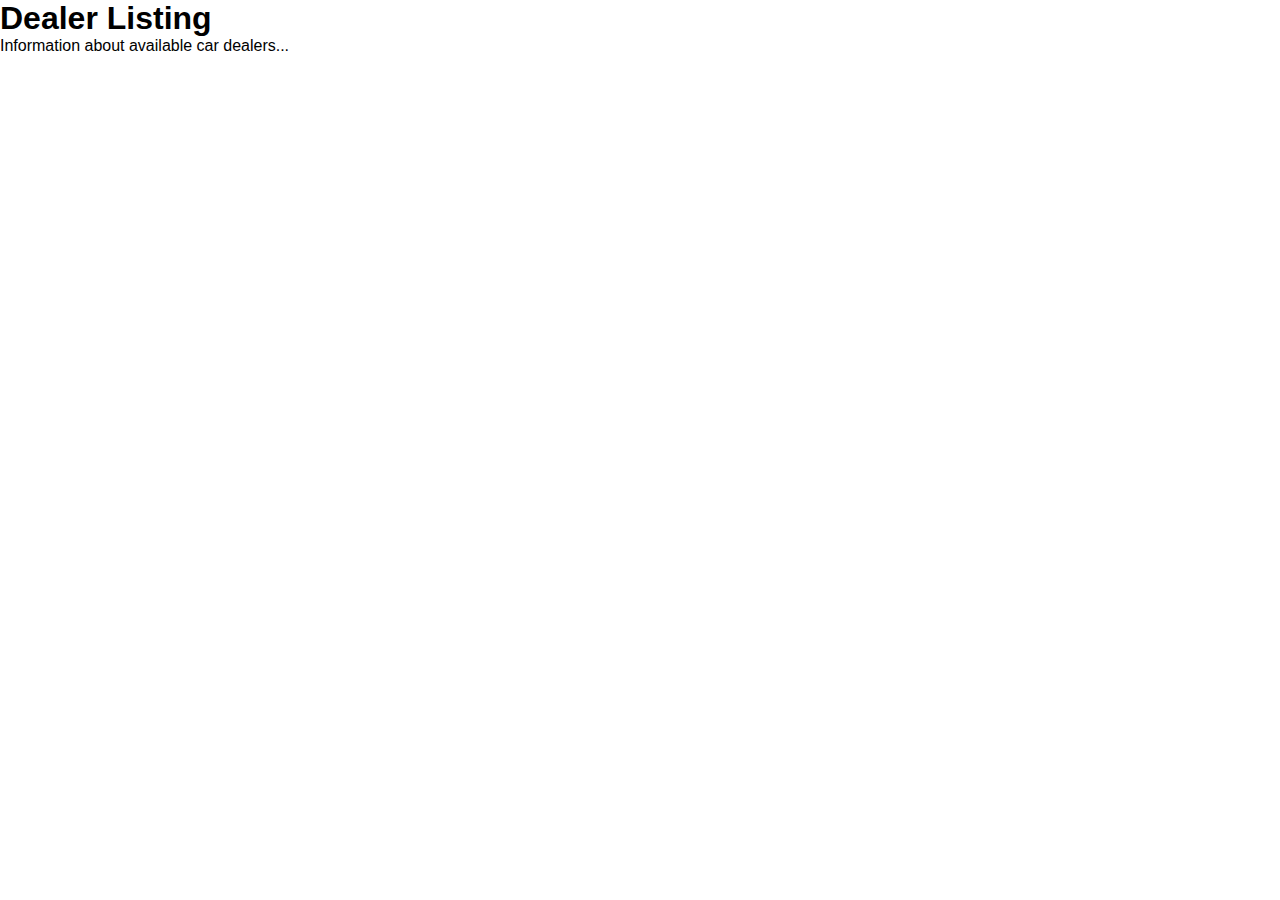
<file: public/dealer-listing.html>
<!DOCTYPE html>
<html lang="en">
<head>
    <meta charset="UTF-8">
    <meta name="viewport" content="width=device-width, initial-scale=1.0">
    <title>Dealer Listing</title>
    <link rel="stylesheet" href="styles.css">
</head>
<body>
    <h1>Dealer Listing</h1>
    <p>Information about available car dealers...</p>
</body>
</html>
</file>
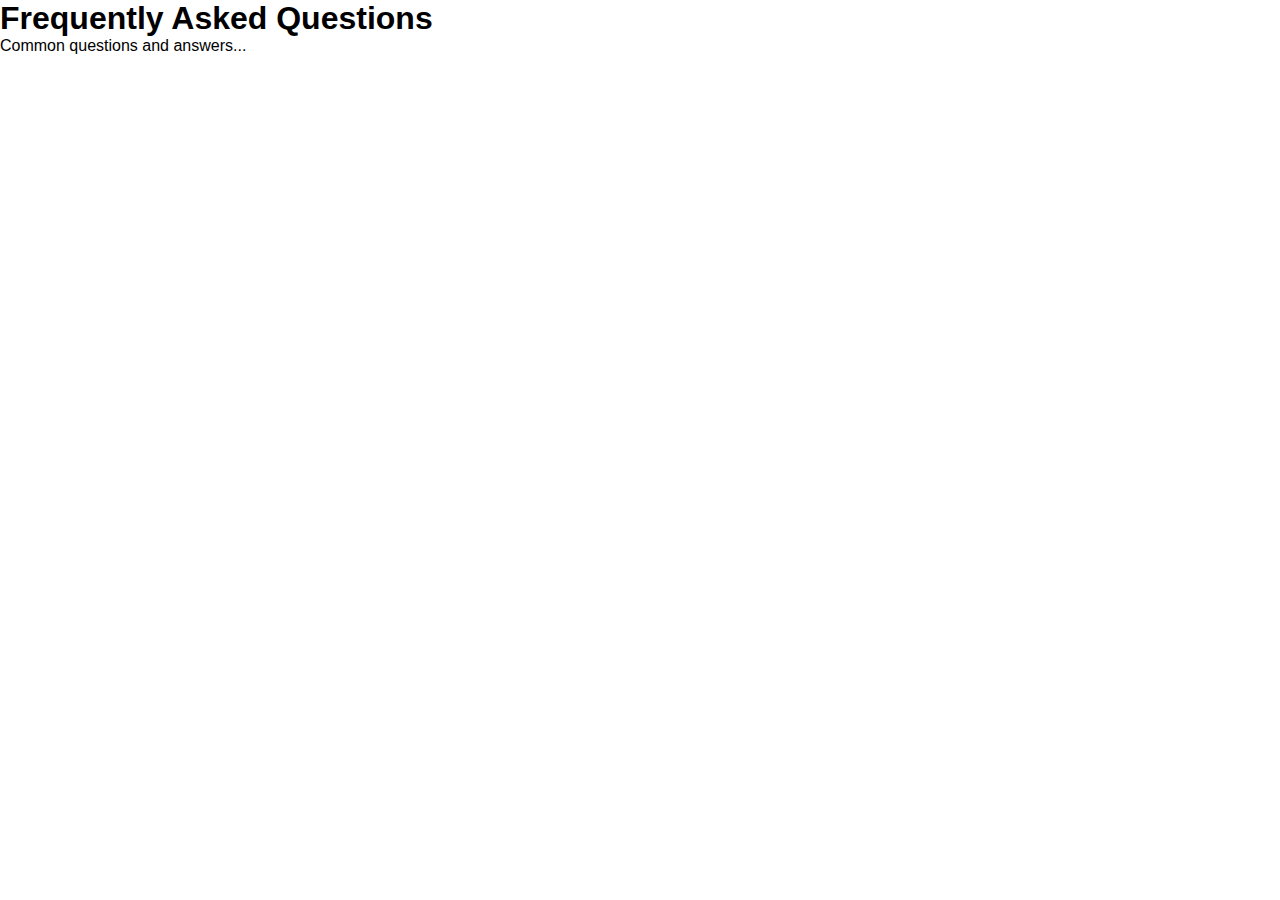
<file: public/faq.html>
<!DOCTYPE html>
<html lang="en">
<head>
    <meta charset="UTF-8">
    <meta name="viewport" content="width=device-width, initial-scale=1.0">
    <title>FAQ</title>
    <link rel="stylesheet" href="styles.css">
</head>
<body>
    <h1>Frequently Asked Questions</h1>
    <p>Common questions and answers...</p>
</body>
</html>
</file>
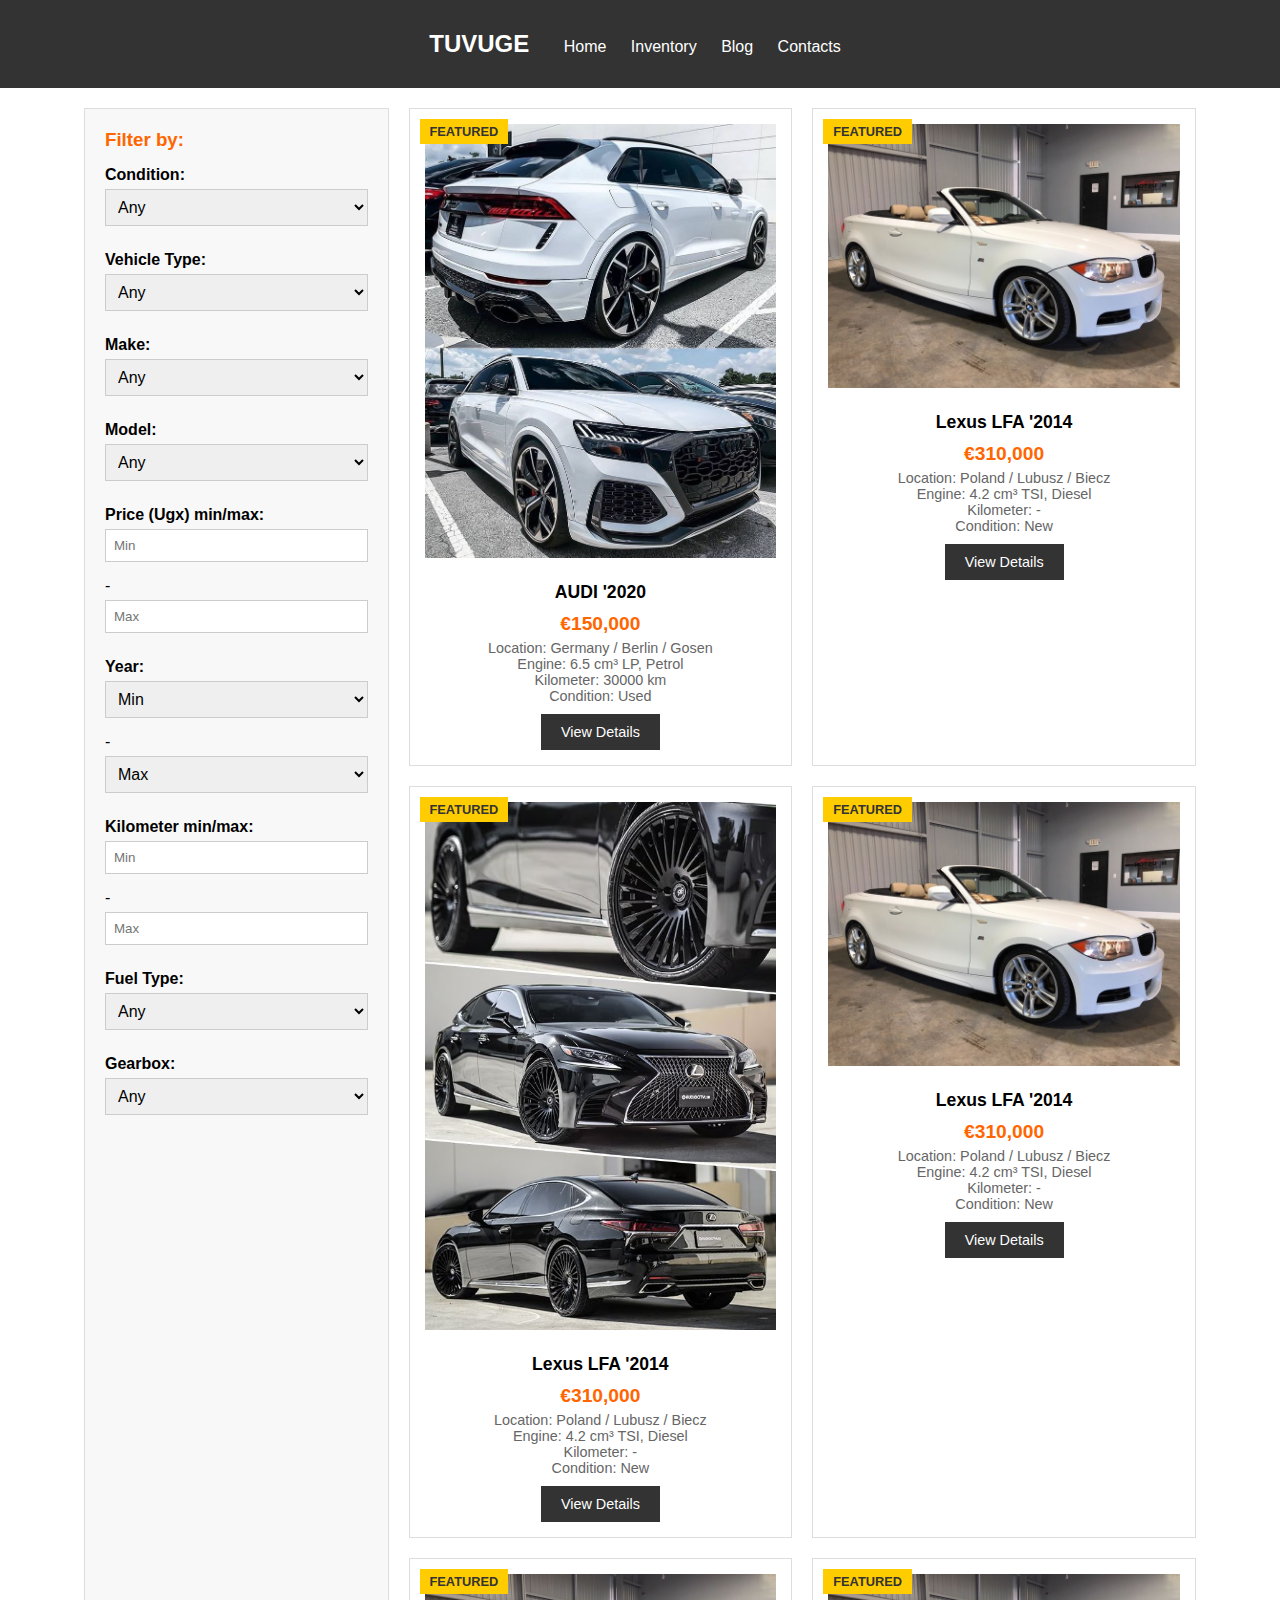
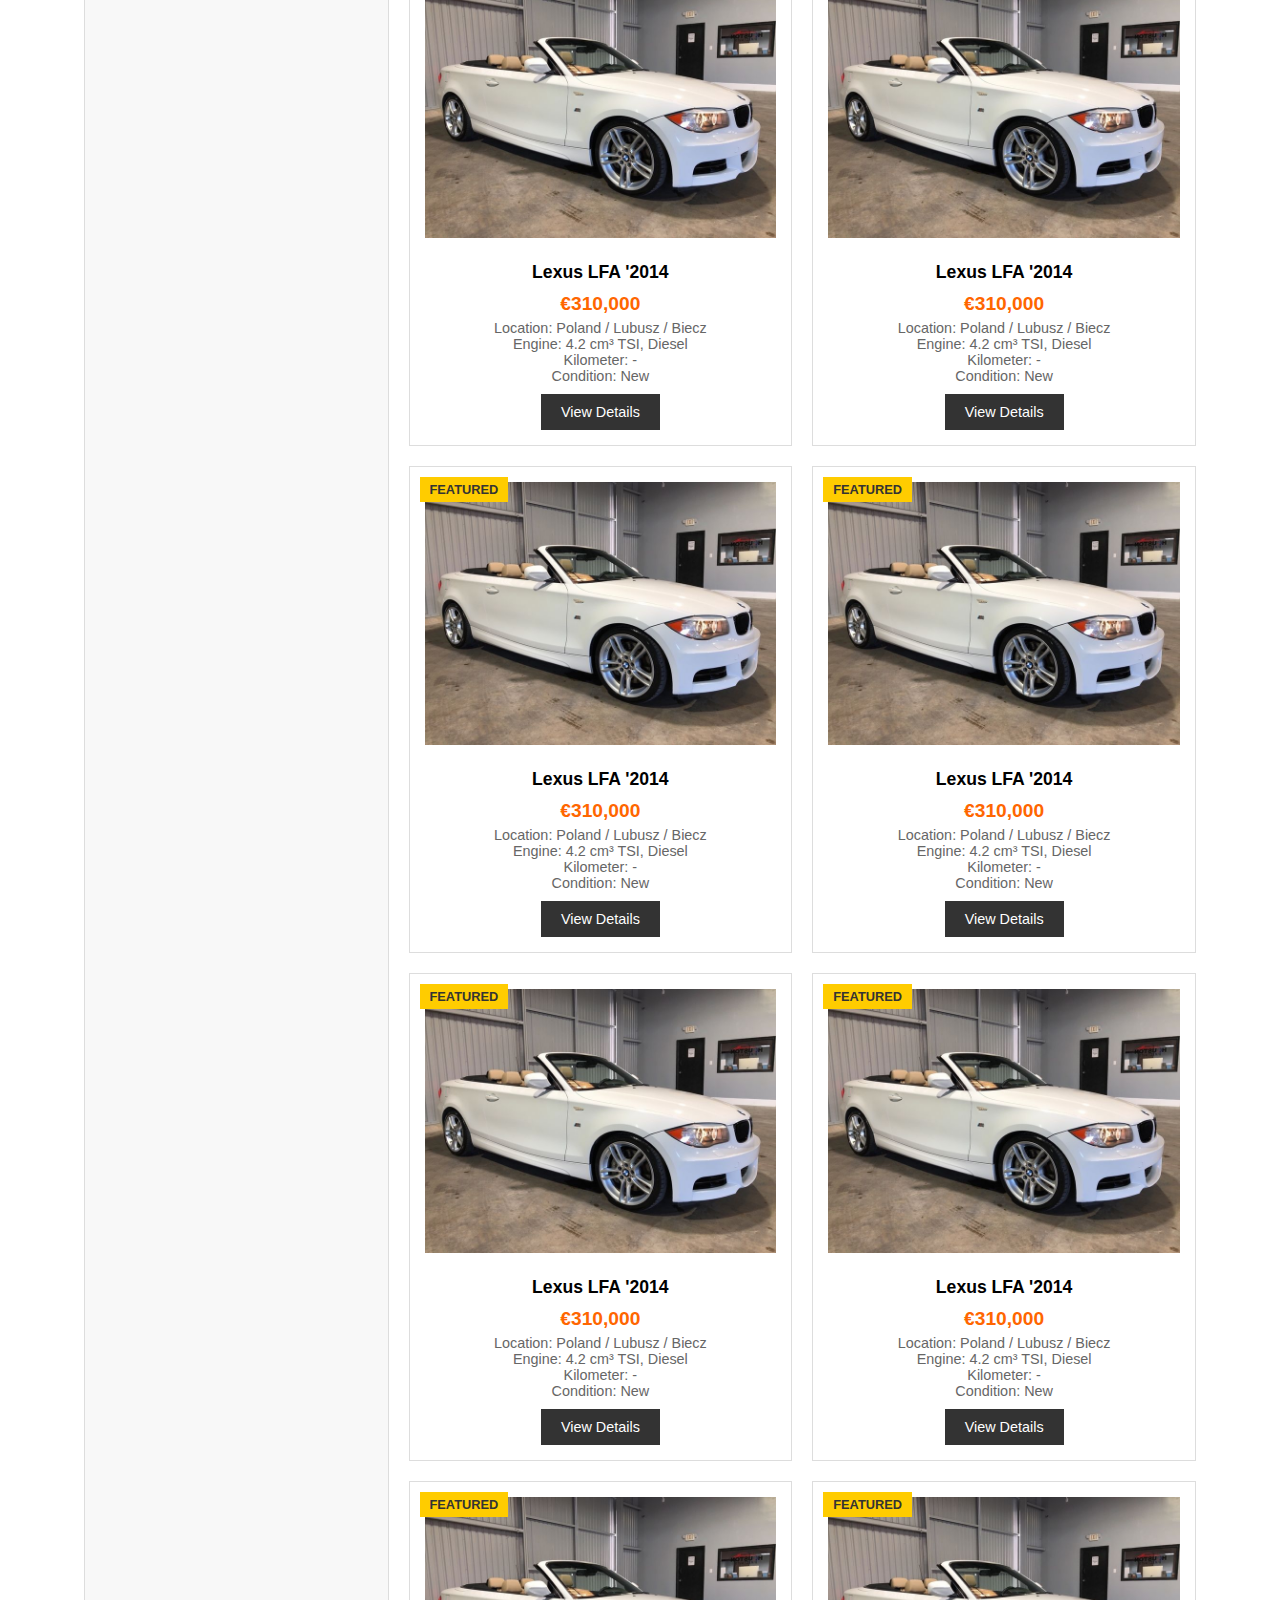
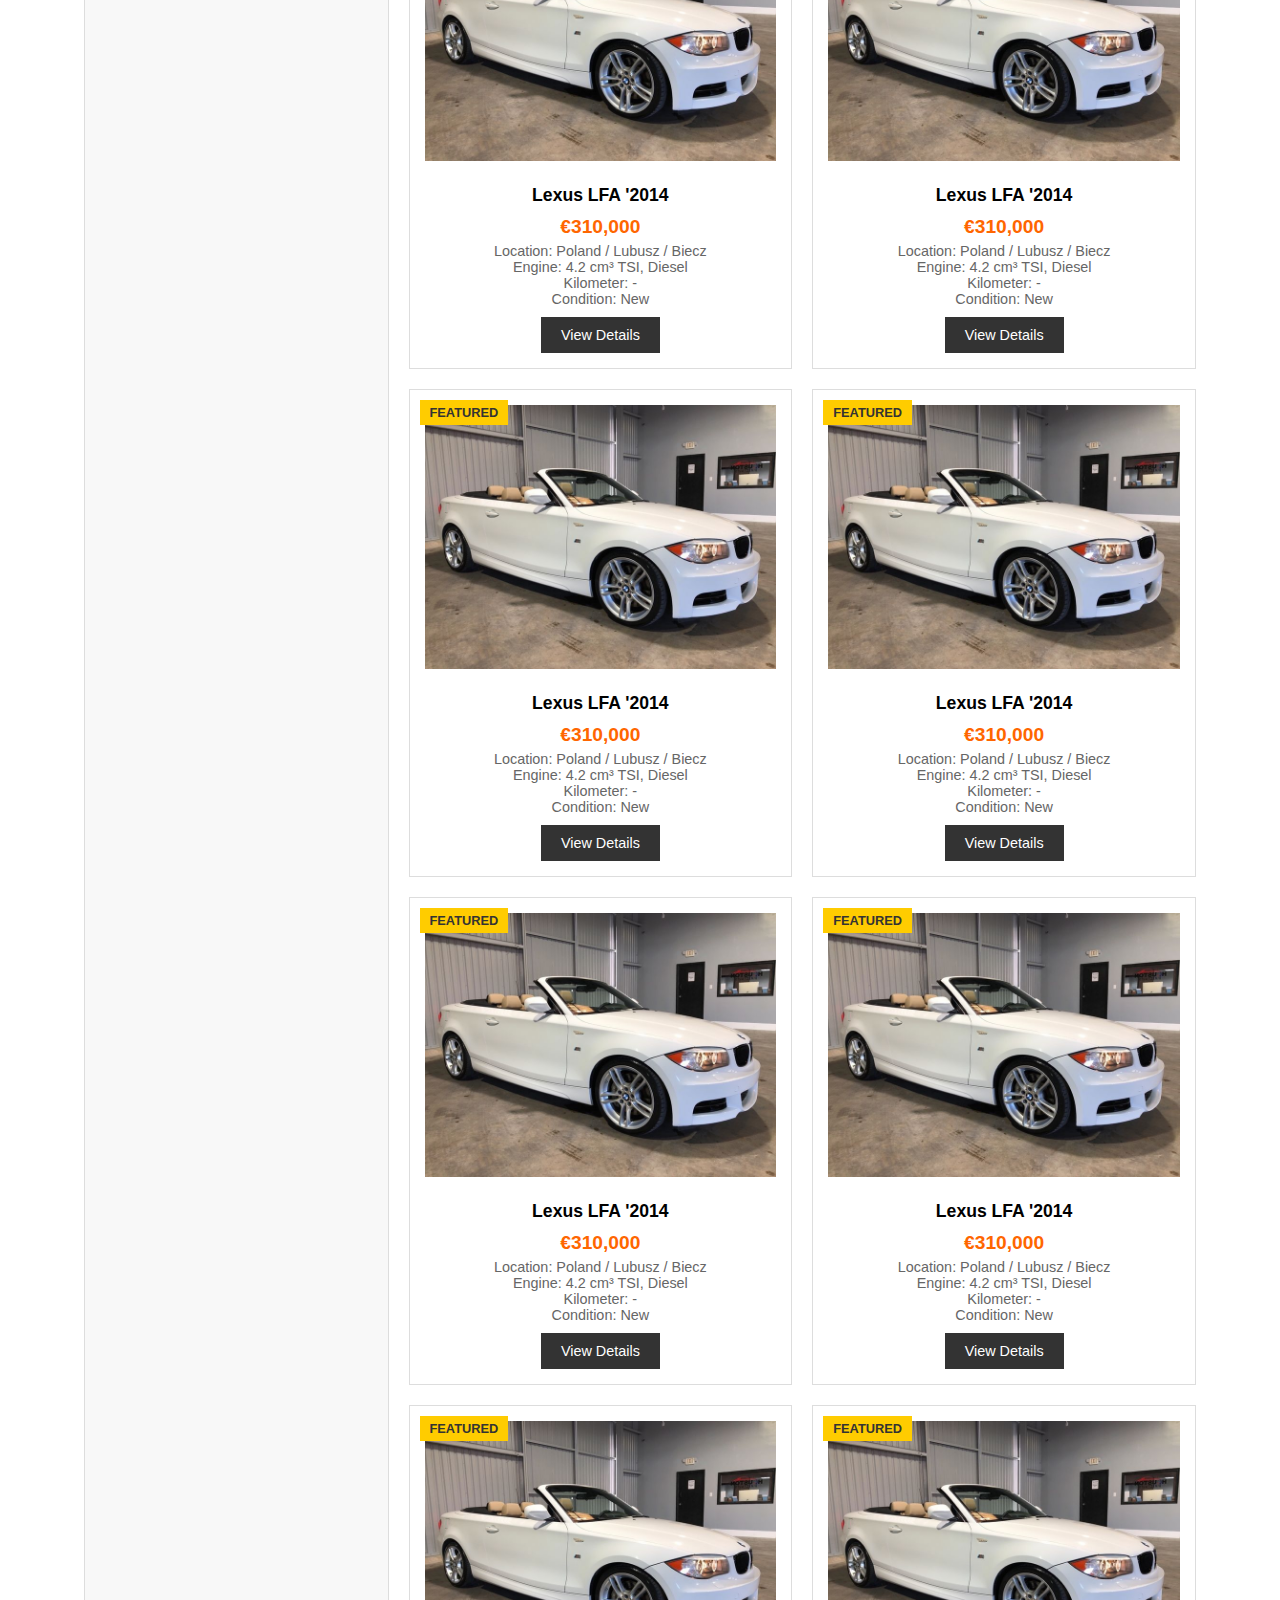
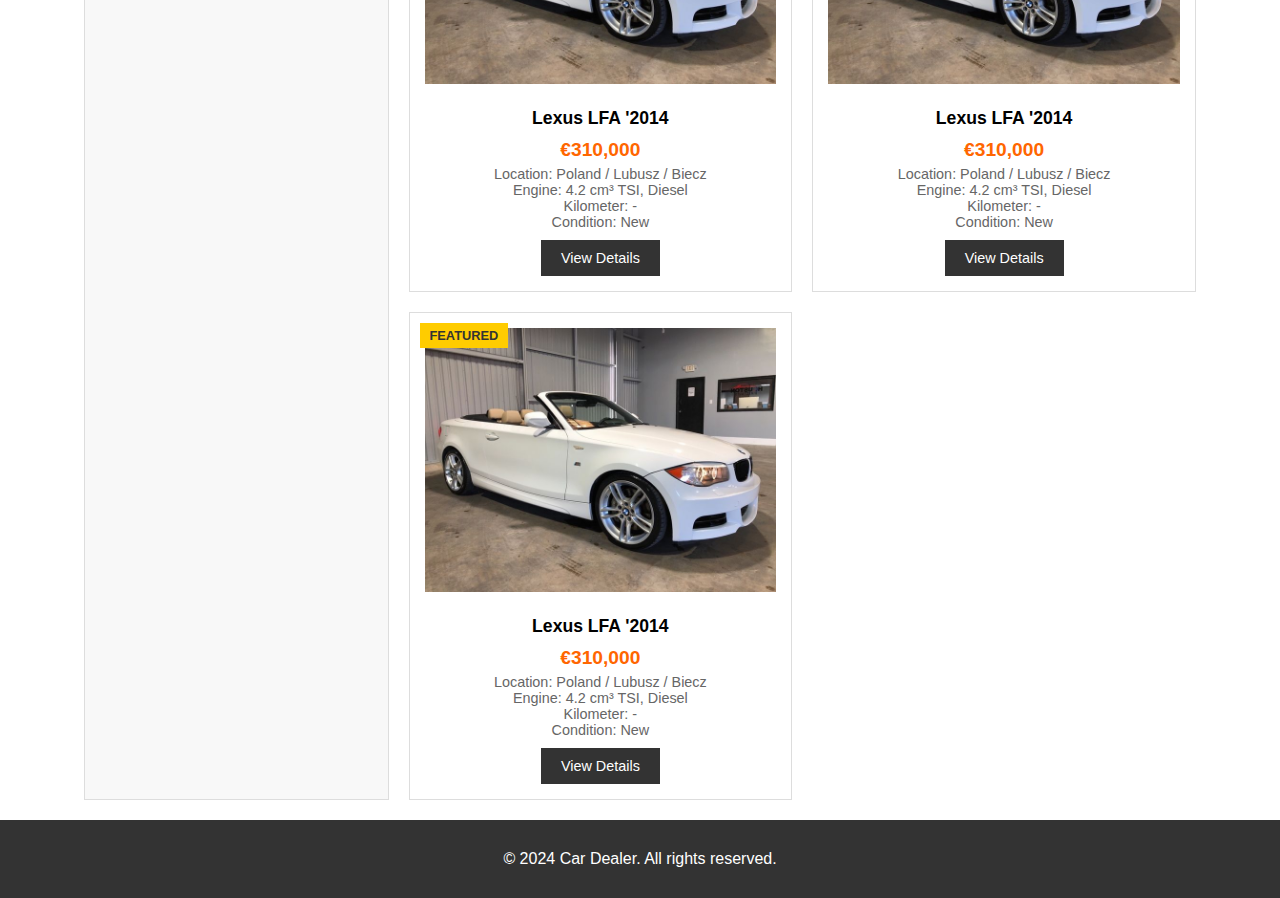
<file: public/inventory.html>
<!DOCTYPE html>
<html lang="en">
<head>
    <meta charset="UTF-8">
    <meta name="viewport" content="width=device-width, initial-scale=1.0">
    <title>Inventory</title>
    <link rel="stylesheet" href="styles.css">
</head>
<body>

    <!-- Header -->
    <header>
        <div class="container">
            <h1>TUVUGE</h1>
            <nav>
                <a href="index.html">Home</a>
                <a href="inventory.html">Inventory</a>
                <a href="blog.html">Blog</a>
                <a href="contacts.html">Contacts</a>
            </nav>
        </div>
    </header>

    <!-- Main Content -->
    <div class="container main-content">
        <!-- Filter Sidebar -->
        <aside class="filter-sidebar">
            <h3>Filter by:</h3>
            <form>
                <label>Condition:</label>
                <select>
                    <option>Any</option>
                    <option>New</option>
                    <option>Used</option>
                </select>

                <label>Vehicle Type:</label>
                <select>
                    <option>Any</option>
                    <option>SUV</option>
                    <option>Sedan</option>
                    <OPtion>CONVERTIBLE</OPtion>
                    <OPTIon>COUPE</OPTIon>
                    <OPTion>STATION WAGON</OPTion>
                    <OPTion>HATCHBACK</OPTion>
                    <OPtion>MINIVAN</OPtion>
                    <OPtion>TRUCK</OPtion>
                    <OPtion>BUS</OPtion>
                    <OPtion>CROSSOVER</OPtion>
                    <OPTion>AMBULANCE</OPTion>
                    <OPtion>VAN</OPtion>
                    <OPtion>BICYCLE</OPtion>
                    <OPtion>MOTORCYCLE</OPtion>
                    <OPtion>FORKLIFT</OPtion>
                    <OPTion>BOAT</OPTion>
                    <OPTion>ELETRIC VEHICLE</OPTion>
                    <OPTIon>SPORTS CAR</OPTIon>
                </select>

                <label>Make:</label>
                <select>
                    <option>Any</option>
                    <option>TOYOTA</option>
                    <option>SUBARU</option>
                    <option>NISSAN</option>
                    <option>HONDA</option>
                    <option>MAZDA</option>
                    <option>HYUNDAI</option>
                    <option>MITSUBISHI</option>
                    <option>BMW</option>
                    <option>MERCEDES-BENZ</option>
                    <option>VOLKSWAGEN</option>
                    <option>AUDI</option>
                    <option>FORD</option>
                    <option>CARDILLAC</option>
                    <option>CHRYSLER</option>
                    <option>BENTLEY</option>
                    <option>JAGUAR</option>
                    <option>JEEP</option>
                    <option>LAND-ROVER</option>
                    <option>LEXUS</option>
                    <option>PEUGEOT</option>
                    <option>RENAULT</option>
                    <option>TATA</option>
                    <option>TESLA</option>
                    <option>VOLVO</option>
                    <option>SUZUKI</option>
                    <option>PORCHE</option>
                    <option>MASERATI</option>
                    <option>LINCOLN</option>
                    <option>KIA</option>
                    <option>ISUZU</option>
                    <option>INFINITY</option>
                    <option>GMC</option>
                    <option>FIAT</option>
                    <option>FOTON</option>
                    <option>DODGE</option>
                    <option>DATSUN</option>
                    <option>CITROEN</option>
                    <option>ROLLS-ROYCE</option>
                    <OPtion>OTHER</OPtion>
                </select>

                <label>Model:</label>
                <select>
                    <option>Any</option>
                </select>

                <label>Price (Ugx) min/max:</label>
                <input type="number" placeholder="Min"> - <input type="number" placeholder="Max">

                <label>Year:</label>
                <select>
                    <option>Min</option>
                </select> - 
                <select>
                    <option>Max</option>
                </select>

                <label>Kilometer min/max:</label>
                <input type="number" placeholder="Min"> - <input type="number" placeholder="Max">
                
                <label>Fuel Type:</label>
                <select>
                    <option>Any</option>
                    <option>Petrol</option>
                    <option>Diesel</option>
                </select>

                <label>Gearbox:</label>
                <select>
                    <option>Any</option>
                    <option>Automatic</option>
                    <option>Manual</option>
                </select>
            </form>
        </aside>

        <!-- Inventory Grid -->
        <section class="inventory-grid">
            <div class="car-card">
                <div class="featured-label">FEATURED</div>
                <img src="../images/audi.jpg" alt="AUDI">
                <h3>AUDI '2020</h3>
                <p class="price">€150,000</p>
                <p>Location: Germany / Berlin / Gosen</p>
                <p>Engine: 6.5 cm³ LP, Petrol</p>
                <p>Kilometer: 30000 km</p>
                <p>Condition: Used</p>
                <button>View Details</button>
            </div>

            <div class="car-card">
                <div class="featured-label">FEATURED</div>
                <img src="../images/convertible.jpg" alt="Lexus LFA">
                <h3>Lexus LFA '2014</h3>
                <p class="price">€310,000</p>
                <p>Location: Poland / Lubusz / Biecz</p>
                <p>Engine: 4.2 cm³ TSI, Diesel</p>
                <p>Kilometer: -</p>
                <p>Condition: New</p>
                <button>View Details</button>
            </div>
            <div class="car-card">
                <div class="featured-label">FEATURED</div>
                <img src="../images/lexus.jpg" alt="Lexus LFA">
                <h3>Lexus LFA '2014</h3>
                <p class="price">€310,000</p>
                <p>Location: Poland / Lubusz / Biecz</p>
                <p>Engine: 4.2 cm³ TSI, Diesel</p>
                <p>Kilometer: -</p>
                <p>Condition: New</p>
                <button>View Details</button>
            </div>
            <div class="car-card">
                <div class="featured-label">FEATURED</div>
                <img src="../images/convertible.jpg" alt="Lexus LFA">
                <h3>Lexus LFA '2014</h3>
                <p class="price">€310,000</p>
                <p>Location: Poland / Lubusz / Biecz</p>
                <p>Engine: 4.2 cm³ TSI, Diesel</p>
                <p>Kilometer: -</p>
                <p>Condition: New</p>
                <button>View Details</button>
            </div>
            <div class="car-card">
                <div class="featured-label">FEATURED</div>
                <img src="../images/convertible.jpg" alt="Lexus LFA">
                <h3>Lexus LFA '2014</h3>
                <p class="price">€310,000</p>
                <p>Location: Poland / Lubusz / Biecz</p>
                <p>Engine: 4.2 cm³ TSI, Diesel</p>
                <p>Kilometer: -</p>
                <p>Condition: New</p>
                <button>View Details</button>
            </div>
            <div class="car-card">
                <div class="featured-label">FEATURED</div>
                <img src="../images/convertible.jpg" alt="Lexus LFA">
                <h3>Lexus LFA '2014</h3>
                <p class="price">€310,000</p>
                <p>Location: Poland / Lubusz / Biecz</p>
                <p>Engine: 4.2 cm³ TSI, Diesel</p>
                <p>Kilometer: -</p>
                <p>Condition: New</p>
                <button>View Details</button>
            </div>
            <div class="car-card">
                <div class="featured-label">FEATURED</div>
                <img src="../images/convertible.jpg" alt="Lexus LFA">
                <h3>Lexus LFA '2014</h3>
                <p class="price">€310,000</p>
                <p>Location: Poland / Lubusz / Biecz</p>
                <p>Engine: 4.2 cm³ TSI, Diesel</p>
                <p>Kilometer: -</p>
                <p>Condition: New</p>
                <button>View Details</button>
            </div>
            <div class="car-card">
                <div class="featured-label">FEATURED</div>
                <img src="../images/convertible.jpg" alt="Lexus LFA">
                <h3>Lexus LFA '2014</h3>
                <p class="price">€310,000</p>
                <p>Location: Poland / Lubusz / Biecz</p>
                <p>Engine: 4.2 cm³ TSI, Diesel</p>
                <p>Kilometer: -</p>
                <p>Condition: New</p>
                <button>View Details</button>
            </div>
            <div class="car-card">
                <div class="featured-label">FEATURED</div>
                <img src="../images/convertible.jpg" alt="Lexus LFA">
                <h3>Lexus LFA '2014</h3>
                <p class="price">€310,000</p>
                <p>Location: Poland / Lubusz / Biecz</p>
                <p>Engine: 4.2 cm³ TSI, Diesel</p>
                <p>Kilometer: -</p>
                <p>Condition: New</p>
                <button>View Details</button>
            </div>
            <div class="car-card">
                <div class="featured-label">FEATURED</div>
                <img src="../images/convertible.jpg" alt="Lexus LFA">
                <h3>Lexus LFA '2014</h3>
                <p class="price">€310,000</p>
                <p>Location: Poland / Lubusz / Biecz</p>
                <p>Engine: 4.2 cm³ TSI, Diesel</p>
                <p>Kilometer: -</p>
                <p>Condition: New</p>
                <button>View Details</button>
            </div>
            <div class="car-card">
                <div class="featured-label">FEATURED</div>
                <img src="../images/convertible.jpg" alt="Lexus LFA">
                <h3>Lexus LFA '2014</h3>
                <p class="price">€310,000</p>
                <p>Location: Poland / Lubusz / Biecz</p>
                <p>Engine: 4.2 cm³ TSI, Diesel</p>
                <p>Kilometer: -</p>
                <p>Condition: New</p>
                <button>View Details</button>
            </div>
            <div class="car-card">
                <div class="featured-label">FEATURED</div>
                <img src="../images/convertible.jpg" alt="Lexus LFA">
                <h3>Lexus LFA '2014</h3>
                <p class="price">€310,000</p>
                <p>Location: Poland / Lubusz / Biecz</p>
                <p>Engine: 4.2 cm³ TSI, Diesel</p>
                <p>Kilometer: -</p>
                <p>Condition: New</p>
                <button>View Details</button>
            </div>
            <div class="car-card">
                <div class="featured-label">FEATURED</div>
                <img src="../images/convertible.jpg" alt="Lexus LFA">
                <h3>Lexus LFA '2014</h3>
                <p class="price">€310,000</p>
                <p>Location: Poland / Lubusz / Biecz</p>
                <p>Engine: 4.2 cm³ TSI, Diesel</p>
                <p>Kilometer: -</p>
                <p>Condition: New</p>
                <button>View Details</button>
            </div>
            <div class="car-card">
                <div class="featured-label">FEATURED</div>
                <img src="../images/convertible.jpg" alt="Lexus LFA">
                <h3>Lexus LFA '2014</h3>
                <p class="price">€310,000</p>
                <p>Location: Poland / Lubusz / Biecz</p>
                <p>Engine: 4.2 cm³ TSI, Diesel</p>
                <p>Kilometer: -</p>
                <p>Condition: New</p>
                <button>View Details</button>
            </div>
            <div class="car-card">
                <div class="featured-label">FEATURED</div>
                <img src="../images/convertible.jpg" alt="Lexus LFA">
                <h3>Lexus LFA '2014</h3>
                <p class="price">€310,000</p>
                <p>Location: Poland / Lubusz / Biecz</p>
                <p>Engine: 4.2 cm³ TSI, Diesel</p>
                <p>Kilometer: -</p>
                <p>Condition: New</p>
                <button>View Details</button>
            </div>
            <div class="car-card">
                <div class="featured-label">FEATURED</div>
                <img src="../images/convertible.jpg" alt="Lexus LFA">
                <h3>Lexus LFA '2014</h3>
                <p class="price">€310,000</p>
                <p>Location: Poland / Lubusz / Biecz</p>
                <p>Engine: 4.2 cm³ TSI, Diesel</p>
                <p>Kilometer: -</p>
                <p>Condition: New</p>
                <button>View Details</button>
            </div>
            <div class="car-card">
                <div class="featured-label">FEATURED</div>
                <img src="../images/convertible.jpg" alt="Lexus LFA">
                <h3>Lexus LFA '2014</h3>
                <p class="price">€310,000</p>
                <p>Location: Poland / Lubusz / Biecz</p>
                <p>Engine: 4.2 cm³ TSI, Diesel</p>
                <p>Kilometer: -</p>
                <p>Condition: New</p>
                <button>View Details</button>
            </div>
            <div class="car-card">
                <div class="featured-label">FEATURED</div>
                <img src="../images/convertible.jpg" alt="Lexus LFA">
                <h3>Lexus LFA '2014</h3>
                <p class="price">€310,000</p>
                <p>Location: Poland / Lubusz / Biecz</p>
                <p>Engine: 4.2 cm³ TSI, Diesel</p>
                <p>Kilometer: -</p>
                <p>Condition: New</p>
                <button>View Details</button>
            </div>
            <div class="car-card">
                <div class="featured-label">FEATURED</div>
                <img src="../images/convertible.jpg" alt="Lexus LFA">
                <h3>Lexus LFA '2014</h3>
                <p class="price">€310,000</p>
                <p>Location: Poland / Lubusz / Biecz</p>
                <p>Engine: 4.2 cm³ TSI, Diesel</p>
                <p>Kilometer: -</p>
                <p>Condition: New</p>
                <button>View Details</button>
            </div>
        </section>
    </div>

    <!-- Footer -->
    <footer>
        <div class="container">
            <p>&copy; 2024 Car Dealer. All rights reserved.</p>
        </div>
    </footer>

</body>
</html>
</file>
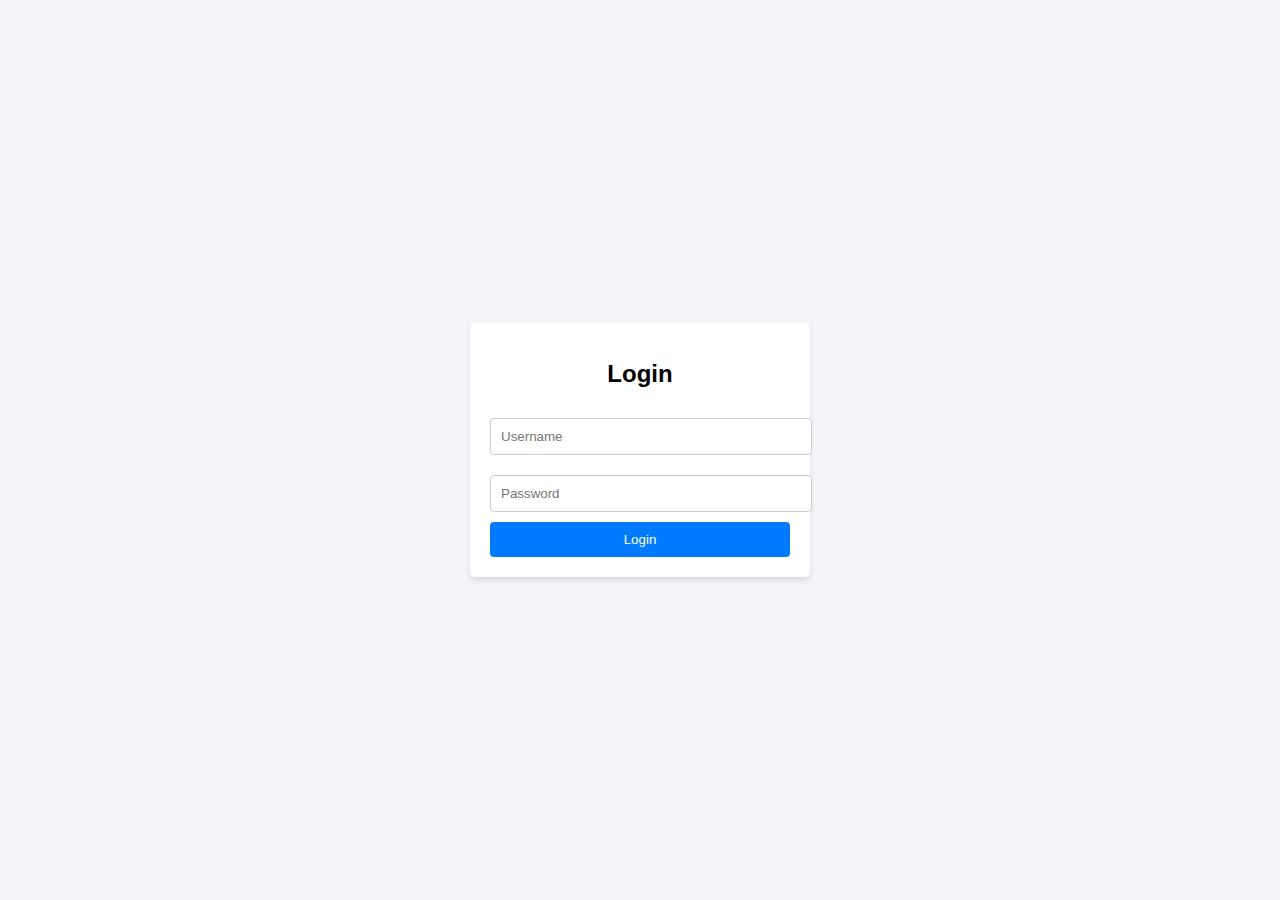
<file: public/registration.html>
<!DOCTYPE html>
<html lang="en">
<head>
  <meta charset="UTF-8">
  <meta name="viewport" content="width=device-width, initial-scale=1.0">
  <title>Login</title>
  <style>
    body {
      font-family: Arial, sans-serif;
      background-color: #f4f4f9;
      display: flex;
      justify-content: center;
      align-items: center;
      height: 100vh;
      margin: 0;
    }
    .login-container {
      width: 300px;
      padding: 20px;
      background: #fff;
      border-radius: 5px;
      box-shadow: 0 4px 6px rgba(0, 0, 0, 0.1);
    }
    .login-container h1 {
      margin-bottom: 20px;
      font-size: 1.5rem;
      text-align: center;
    }
    .login-container input {
      width: 100%;
      padding: 10px;
      margin: 10px 0;
      border: 1px solid #ccc;
      border-radius: 4px;
    }
    .login-container button {
      width: 100%;
      padding: 10px;
      background-color: #007bff;
      color: #fff;
      border: none;
      border-radius: 4px;
      cursor: pointer;
    }
    .login-container button:hover {
      background-color: #0056b3;
    }
  </style>
</head>
<body>
  <div class="login-container">
    <h1>Login</h1>
    <form id="login-form">
      <input type="text" id="username" placeholder="Username" required />
      <input type="password" id="password" placeholder="Password" required />
      <button type="submit">Login</button>
    </form>
  </div>

  <script>
    const form = document.getElementById('login-form');
    form.addEventListener('submit', (e) => {
      e.preventDefault();

      const username = document.getElementById('username').value;
      const password = document.getElementById('password').value;

      // Simulate authentication
      if (username === 'admin' && password === 'password') {
        sessionStorage.setItem('loggedIn', true);
        alert('Login successful!');
        window.location.href = 'index.html';
      } else {
        alert('Invalid credentials!');
      }
    });
  </script>
</body>
</html>
</file>
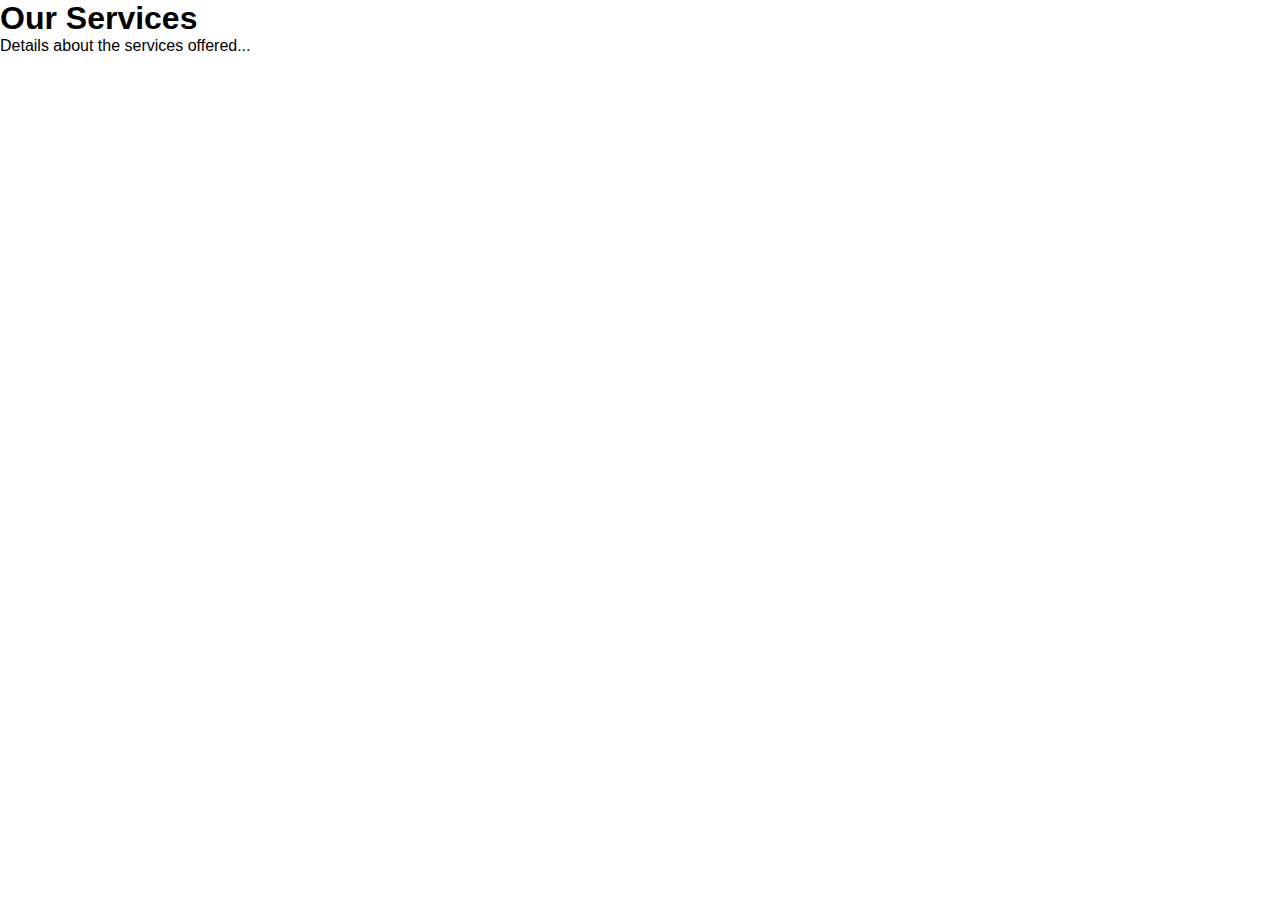
<file: public/services.html>
<!DOCTYPE html>
<html lang="en">
<head>
    <meta charset="UTF-8">
    <meta name="viewport" content="width=device-width, initial-scale=1.0">
    <title>Services</title>
    <link rel="stylesheet" href="styles.css">
</head>
<body>
    <h1>Our Services</h1>
    <p>Details about the services offered...</p>
</body>
</html>
</file>
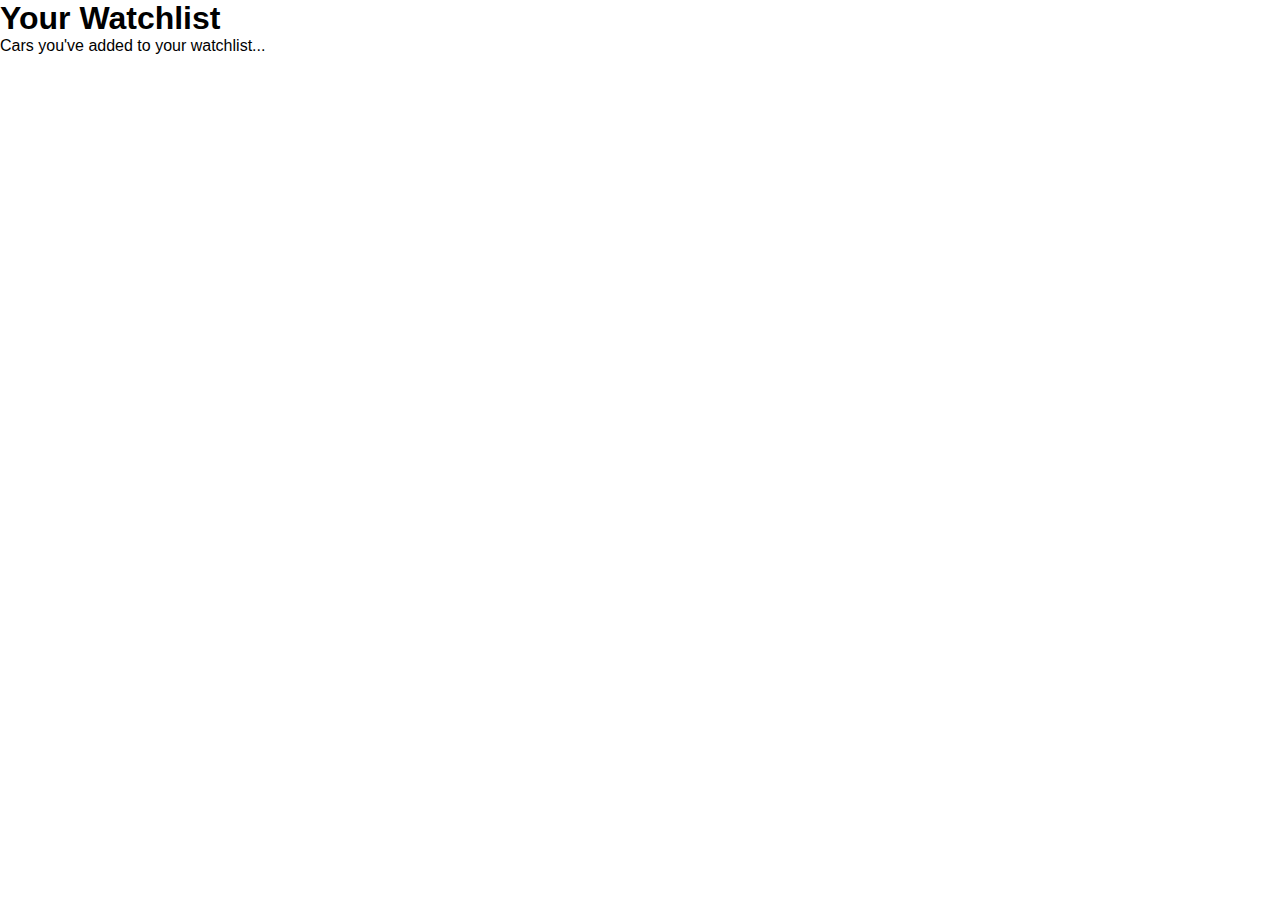
<file: public/watchlist.html>
<!DOCTYPE html>
<html lang="en">
<head>
    <meta charset="UTF-8">
    <meta name="viewport" content="width=device-width, initial-scale=1.0">
    <title>Watchlist</title>
    <link rel="stylesheet" href="styles.css">
</head>
<body>
    <h1>Your Watchlist</h1>
    <p>Cars you've added to your watchlist...</p>
</body>
</html>
</file>
<file: public/styles.css>
body {
    font-family: Arial, sans-serif;
    margin: 0;
    padding: 0;
}

header {
    background-color: #333;
    color: #fff;
}

.top-bar {
    display: flex;
    justify-content: center;
    padding: 8px;
}

.top-bar a, .top-bar address {
    color: #fff;
    text-decoration: none;
    margin: 0 8px;
}

.logo-container {
    text-align: center;
    padding: 15px;
}

.logo-text-orange {
    color: #ff6600;
}

.navbar ul {
    display: flex;
    justify-content: center;
    list-style: none;
    padding: 0;
    margin: 0;
    background-color: #444;
}

.navbar li {
    margin: 0 15px;
}

.navbar a {
    text-decoration: none;
    color: #fff;
    padding: 10px 20px;
    display: inline-block;
}

.navbar .active, .navbar a:hover {
    background-color: #ff6600;
    color: #fff;
}

main {
    display: flex;
    margin: 20px;
}

.slideshow {
    flex: 3;
    height: 400px;
    background-color: #ddd;
    margin-right: 20px;
    border-radius: 8px;
    overflow: hidden;
    display: flex;
    justify-content: center;
    align-items: center;
}

.slideshow img {
    width: 100%;
    height: auto;
    border-radius: 8px;
}

.search-filters {
    flex: 1;
    background-color: #f5f5f5;
    padding: 15px;
    border-radius: 8px;
}

.search-filters h3 {
    font-size: 18px;
    margin-bottom: 10px;
}

.search-filters label {
    display: block;
    font-size: 14px;
    margin: 10px 0 5px;
}

.search-filters select, .search-filters input, .search-button {
    width: 100%;
    padding: 8px;
    margin-bottom: 10px;
    border: 1px solid #ddd;
    border-radius: 4px;
}

.search-button {
    background-color: #ff6600;
    color: #fff;
    font-weight: bold;
    cursor: pointer;
}

.search-button:hover {
    background-color: #e65c00;
}

/* Recent Cars Section */
.recent-cars {
    text-align: center; /* Center the title */
    margin: 20px 0;
  }
  
  .recent-cars h2 {
    font-size: 2em;
    margin-bottom: 20px;
  }
  
  .car-grid {
    display: grid; /* Use grid layout */
    grid-template-columns: repeat(6, 1fr); /* Create 6 columns */
    grid-template-rows: repeat(3, auto); /* Create 3 rows */
    gap: 20px; /* Spacing between items */
    padding: 0 20px; /* Padding around the grid */
  }
  
  .car-item {
    background: #fff;
    border: 1px solid #ddd;
    border-radius: 5px;
    padding: 15px;
    text-align: left;
    box-shadow: 0 4px 6px rgba(0, 0, 0, 0.1);
  }
  
  .car-item img {
    width: 100%;
    height: auto;
    border-radius: 5px;
    margin-bottom: 15px;
  }
  
  .car-item h3 {
    font-size: 1.2em;
    margin: 10px 0;
    color: #333;
  }
  
  .car-item p {
    font-size: 0.9em;
    color: #666;
    margin: 5px 0;
  }
  
  .car-item button {
    margin-top: 10px;
    padding: 10px 15px;
    background: #f97300;
    color: #fff;
    border: none;
    border-radius: 5px;
    cursor: pointer;
  }
  
  .car-item button:hover {
    background: #d86200;
  }
  
  
/* Responsive Adjustments */
@media screen and (max-width: 768px) {
    .recent-cars-grid {
        grid-template-columns: repeat(auto-fill, minmax(150px, 1fr));
    }
}

.section-title-orange {
    color: #ff6600;
}

.car-listing {
    display: flex;
    flex-wrap: wrap;
}

.car-item {
    background-color: #f5f5f5;
    width: 45%;
    margin: 10px;
    padding: 10px;
    border-radius: 8px;
    box-shadow: 0 4px 6px rgba(0, 0, 0, 0.1);
}

.car-image {
    position: relative;
}

.car-image img {
    width: 100%;
    height: auto;
    border-radius: 8px;
}

.featured {
    position: absolute;
    top: 10px;
    left: 10px;
    background-color: #ffcc00;
    color: #333;
    padding: 4px 8px;
    font-weight: bold;
    border-radius: 4px;
}

.car-details {
    margin-top: 10px;
}

.car-details h3 {
    font-size: 18px;
    margin: 5px 0;
}

.price {
    color: #ff6600;
    font-size: 16px;
    font-weight: bold;
}

.car-details p {
    font-size: 14px;
    margin: 3px 0;
    color: #555;
}

.car-details button {
    background-color: #333;
    color: #fff;
    padding: 8px;
    width: 100%;
    border: none;
    border-radius: 4px;
    cursor: pointer;
}

.car-details button:hover {
    background-color: #ff6600;
}

.sidebar {
    flex: 1;
}

.recently-added h3, .news-updates h3 {
    font-size: 18px;
    color: #666;
    border-bottom: 2px solid #ddd;
    padding-bottom: 8px;
}

.recently-added table {
    width: 100%;
    margin: 10px 0;
    border-collapse: collapse;
}

.recently-added th, .recently-added td {
    padding: 5px;
    text-align: center;
    border: 1px solid #ddd;
}

.news-updates article {
    margin: 15px 0;
}

.news-updates article h4 {
    font-size: 16px;
    color: #333;
    margin: 5px 0;
}

.news-updates article p {
    font-size: 14px;
    color: #666;
}

.news-updates article span {
    font-size: 12px;
    color: #aaa;
    display: inline-block;
    margin-right: 5px;
}

/* Mobile View */
@media (max-width: 768px) {
    header {
      flex-direction: column;
      align-items: center;
    }
  
    header h1 {
      margin-bottom: 10px;
    }
  
    .slideshow {
      height: 150px;
    }
  
    .search-section input,
    .search-section button {
      width: 100%;
    }
  
    .recent-cars-container {
      flex-direction: column;
      align-items: center;
    }
  
    .car-card {
      width: 90%;
    }
  
    .articles-section {
      width: 100%;
      padding: 10px;
    }
  
    .articles-section h2 {
      text-align: center;
    }
  }
  
  @media (max-width: 480px) {
    header {
      padding: 10px;
    }
  
    header a {
      font-size: 12px;
      margin: 5px;
    }
  
    .slideshow {
      height: 100px;
    }
  
    .search-section {
      padding: 15px;
    }
  
    .search-section input,
    .search-section button {
      padding: 8px;
      font-size: 14px;
    }
  
    .car-card h3 {
      font-size: 16px;
    }
  
    .articles-section h2 {
      font-size: 18px;
    }
  
    footer {
      font-size: 12px;
    }
  }

.footer-container {
    background-color: #333;
    color: #ddd;
    padding: 40px 20px;
}

.footer-content {
    display: flex;
    justify-content: space-between;
    flex-wrap: wrap;
    margin-bottom: 20px;
}

.footer-section {
    flex: 1;
    min-width: 200px;
    margin: 10px;
}

.footer-section h4 {
    font-size: 18px;
    color: #fff;
    margin-bottom: 10px;
}

.section-title-orange {
    color: #ff6600;
}

.about-us p, .our-contacts p {
    font-size: 14px;
    line-height: 1.6;
    color: #aaa;
}

.our-hours ul {
    list-style: none;
    padding: 0;
}

.our-hours ul li {
    font-size: 14px;
    display: flex;
    justify-content: space-between;
    margin-bottom: 5px;
    color: #aaa;
}

.our-contacts p, .our-contacts a {
    font-size: 14px;
    color: #aaa;
    text-decoration: none;
}

.social-media-icons {
    margin-top: 10px;
}

.social-media-icons a img {
    width: 24px;
    height: 24px;
    margin-right: 10px;
}

.our-location img {
    width: 100%;
    border-radius: 4px;
}

.footer-bottom {
    border-top: 1px solid #444;
    padding-top: 10px;
    text-align: center;
    font-size: 14px;
    color: #666;
}

.footer-bottom p {
    margin: 5px 0;
}

/* Slideshow */
.slideshow {
    display: flex;
    overflow: hidden;
    height: 300px;
    margin-bottom: 20px;
  }
  
  .slideshow img {
    width: 100%;
    height: auto;
  }

/* Basic reset and container styling */
* {
    margin: 0;
    padding: 0;
    box-sizing: border-box;
}

body {
    font-family: Arial, sans-serif;
}

.container {
    width: 90%;
    max-width: 1200px;
    margin: 0 auto;
    padding: 20px;
}

header, footer {
    background-color: #333;
    color: #fff;
    text-align: center;
    padding: 10px 0;
}

header h1 {
    font-size: 1.5em;
    display: inline-block;
}

header nav {
    display: inline-block;
    margin-left: 20px;
}

header nav a {
    color: #fff;
    text-decoration: none;
    margin: 0 10px;
}

footer p {
    margin: 0;
}

/* Main content layout */
.main-content {
    display: flex;
    gap: 20px;
}

/* Filter Sidebar Styling */
.filter-sidebar {
    flex: 1;
    padding: 20px;
    background-color: #f8f8f8;
    border: 1px solid #ddd;
}

.filter-sidebar h3 {
    color: #ff6600;
    margin-bottom: 15px;
}

.filter-sidebar label {
    display: block;
    font-weight: bold;
    margin-top: 10px;
}

.filter-sidebar select,
.filter-sidebar input {
    width: 100%;
    padding: 8px;
    margin-top: 5px;
    margin-bottom: 15px;
    border: 1px solid #ccc;
}

/* Inventory Grid Styling */
.inventory-grid {
    flex: 3;
    display: grid;
    grid-template-columns: repeat(auto-fit, minmax(250px, 1fr));
    gap: 20px;
}

.car-card {
    background-color: #fff;
    border: 1px solid #ddd;
    padding: 15px;
    position: relative;
    text-align: center;
    transition: transform 0.2s;
}

.car-card:hover {
    transform: translateY(-5px);
}

.car-card img {
    width: 100%;
    height: auto;
    margin-bottom: 10px;
}

.car-card h3 {
    font-size: 1.1em;
    margin: 10px 0;
}

.car-card .price {
    color: #ff6600;
    font-weight: bold;
    font-size: 1.2em;
    margin: 5px 0;
}

.car-card p {
    font-size: 0.9em;
    color: #666;
}

.car-card button {
    background-color: #333;
    color: #fff;
    padding: 10px 20px;
    border: none;
    cursor: pointer;
    font-size: 0.9em;
    margin-top: 10px;
    transition: background-color 0.3s;
}

.car-card button:hover {
    background-color: #ff6600;
}

/* Featured Label */
.featured-label {
    position: absolute;
    top: 10px;
    left: 10px;
    background-color: #ffcc00;
    color: #333;
    padding: 5px 10px;
    font-size: 0.8em;
    font-weight: bold;
}


/* Blog Banner */
.blog-banner {
    background-image: url('../images/background.jpg'); /* Use the desired background image here */
    background-size: cover;
    background-position: center;
    text-align: center;
    color: white;
    padding: 100px 0;
}

.blog-banner h1 {
    font-size: 2.5rem;
    font-weight: bold;
}

/* Blog Posts */
/* Header Styling */
.header-top {
    display: flex;
    justify-content: space-between;
    padding: 10px 20px;
    background-color: #f7f7f7;
    font-size: 0.9rem;
    color: #666;
}

.header-top .contact-info {
    color: #999;
}

.header-top .signin a {
    text-decoration: none;
    color: orange;
}

.main-nav {
    display: flex;
    align-items: center;
    padding: 10px 20px;
    background-color: #fff;
    box-shadow: 0 2px 4px rgba(0, 0, 0, 0.1);
}

.main-nav .logo {
    font-size: 1.8rem;
    font-weight: bold;
    color: orange;
    margin-right: auto;
    text-decoration: none;
}

.main-nav a {
    color: #333;
    text-decoration: none;
    margin: 0 10px;
    padding: 8px 0;
}

.main-nav a.active {
    color: orange;
    border-bottom: 2px solid orange;
}


.blog-posts {
    display: flex;
    flex-wrap: wrap;
    gap: 20px;
    padding: 20px;
}

.post {
    width: 48%;
    border: 1px solid #ddd;
    padding: 10px;
    background-color: #fff;
}

.post img {
    width: 100%;
    height: auto;
}

.post h2 {
    font-size: 1.5rem;
    margin: 10px 0;
}

.post .date, .post .comments {
    color: #999;
    font-size: 0.9rem;
}

.post .excerpt {
    margin: 10px 0;
    color: #666;
}

.post .read-more {
    color: orange;
    text-decoration: none;
}

/* Sidebar */
.sidebar {
    width: 30%;
    padding: 20px;
    border-left: 1px solid #ddd;
}

.sidebar h3 {
    font-size: 1.2rem;
    margin-bottom: 10px;
}

.sidebar input[type="search"] {
    width: 100%;
    padding: 8px;
    margin-bottom: 20px;
}

.banner-ad img {
    width: 100%;
    margin-bottom: 10px;
}

.categories {
    list-style: none;
    padding: 0;
}

.categories li a {
    text-decoration: none;
    color: #666;
}

/* pages.html*/
* {
    margin: 0;
    padding: 0;
    box-sizing: border-box;
}

header nav ul {
    list-style: none;
    display: flex;
    background: #333;
    padding: 10px;
}

header nav ul li {
    position: relative;
}

header nav ul li a {
    color: #fff;
    padding: 10px;
    text-decoration: none;
    display: block;
}

header nav ul li a:hover {
    background: #555;
}

header nav ul li ul.dropdown {
    position: absolute;
    display: none;
    background: #444;
    top: 100%;
    left: 0;
    width: 200px;
}

header nav ul li:hover ul.dropdown {
    display: block;
}

header nav ul li ul.dropdown li {
    width: 100%;
}
.search-container {
    margin: 20px;
}

label {
    display: inline-block;
    margin-right: 10px;
}

select {
    margin-bottom: 15px;
    padding: 5px;
    font-size: 1rem;
}

@media (max-width: 768px) {
    header nav ul {
        flex-direction: column;
    }

    header nav ul li ul.dropdown {
        position: static;
    }
}


@keyframes fadeEffect {
    from {opacity: .4} 
    to {opacity: 1}
}

/* Responsive adjustments */
@media screen and (max-width: 768px) {
    .slide-image {
        height: auto;
    }

    .dot {
        height: 12px;
        width: 12px;
    }
}
</file>
